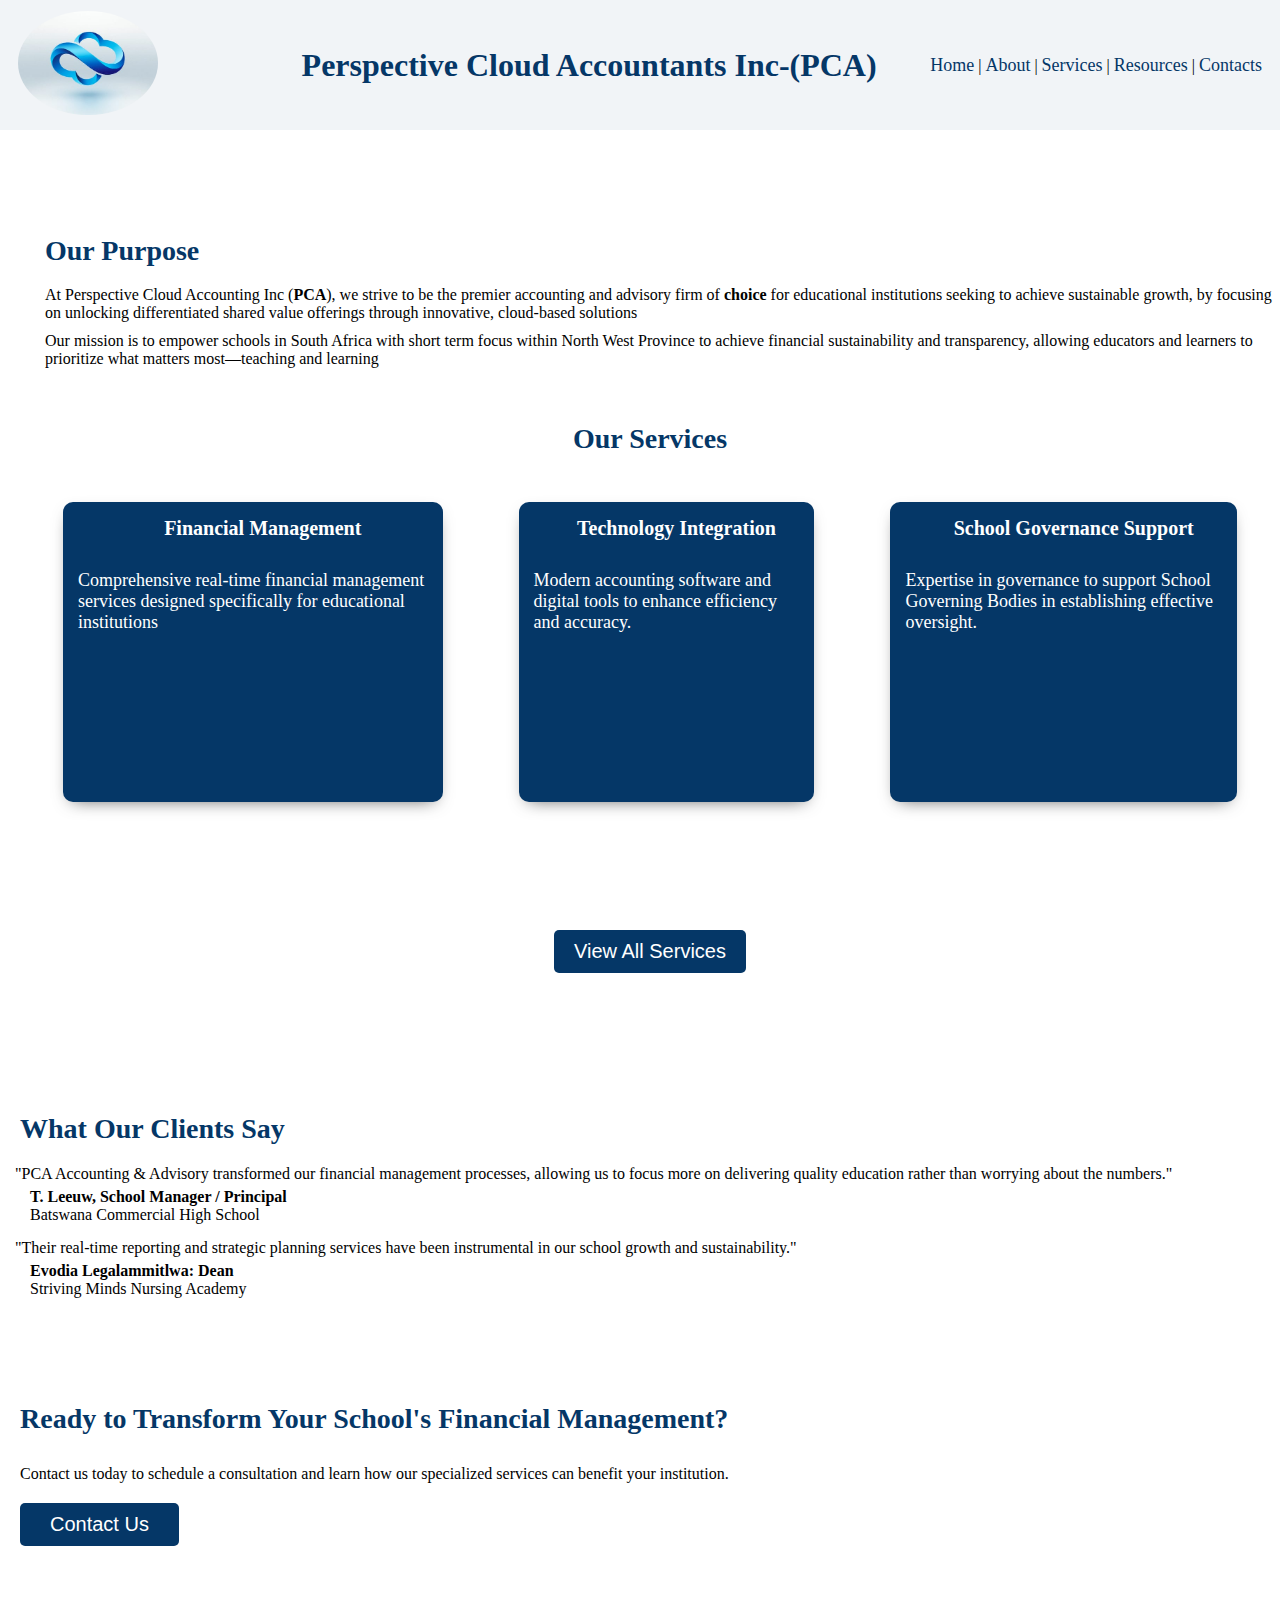
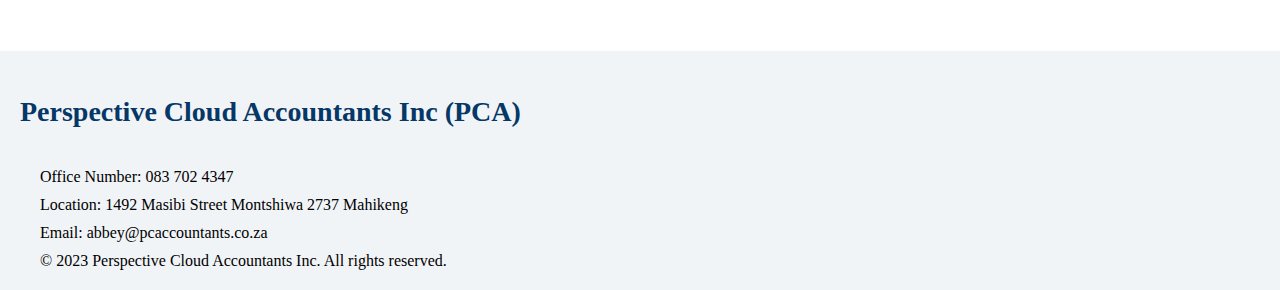
<file: index.html>
<!DOCTYPE html>
<html lang="en">
<head>
    <meta charset="UTF-8">
    <meta name="viewport" content="width=device-width, initial-scale=1.0">
    <title>Perspective Cloud Accountants|Home</title>
    <meta name="description" content="Professional accounting services for educational institutions">
    <style>@import url('https://fonts.googleapis.com/css2?family=Noto+Serif:ital,wght@0,100..900;1,100..900&display=swap');</style>
    <link rel="shortcut icon" href="./images/PCA favicon.jpg" type="image/x-icon">
    <link rel ="stylesheet" href="./style.css">
</head>
<body>
    <!-- Header of the website with navigation-->
    <header>
        <div class="nav-bar">
            <div class="logo">
                <img src="./images/PCA favicon.jpg" alt="PCA-image-Logo">     
            </div>
            <div class="company-name">
                <h1><Strong>Perspective Cloud Accountants Inc-(PCA)</Strong></h1>
            </div>
            <div class="navigation">
                <a href="./index.html">Home</a> |
                <a href="./about.html">About</a> |
                <a href="./services.html">Services</a> |
                <a href="./resources.html">Resources</a> |
                <a href="./contacts.html">Contacts</a> 
            </div>  
        </div>
    </header>
    <!-- Main body section of the website -->
    <main>
        <div class="purpose-statement">
            <h2>Our Purpose</h2>
            <p>At Perspective Cloud Accounting Inc (<strong>PCA</strong>), we strive to be the premier accounting and advisory firm of <strong>choice</strong> for educational institutions seeking to achieve sustainable growth, by focusing on unlocking differentiated shared value offerings through innovative, cloud-based solutions</p>
            <p>Our mission is to empower schools in South Africa with short term focus within North West Province to achieve financial sustainability and transparency, allowing educators and learners to prioritize what matters most—teaching and learning</p>
        </div>
        <!-- Service overview section -->
        <div class="service-overview">
            <h2>Our Services</h2>
            <div class="services-offered">
                <div class="option1">
                    <h3>Financial Management</h3>
                    <p>Comprehensive real-time financial management services designed specifically for educational institutions</p>
                </div>
                <div class="option2">
                    <h3>Technology Integration</h3>
                    <p>Modern accounting software and digital tools to enhance efficiency and accuracy.</p>
                </div>
                <div class="option3">
                    <h3>School Governance Support</h3>
                    <p>Expertise in governance to support School Governing Bodies in establishing effective oversight.</p>
                </div>
            </div>
            <div class="service-link">
                <a href="./services.html">
                    <button>View All Services</button>
                </a>
            </div>   
        </div>
        <!-- Testimonials section -->
        <div class="testimonials">
                <h2>What Our Clients Say</h2>
            <div class="clients-feedback">
                <div>
                    <p2>"PCA Accounting & Advisory transformed our financial management processes, allowing us to focus more on delivering quality education rather than worrying about the numbers."</p2>
                    <p><strong>T. Leeuw, School Manager / Principal</strong><br>Batswana Commercial High School</p></p>
                </div>
                <div>
                    <p2>"Their real-time reporting and strategic planning services have been instrumental in our school growth and sustainability."</p2>
                    <p><strong>Evodia Legalammitlwa: Dean</strong><br>Striving Minds Nursing Academy</p>
                </div>
            </div>
        </div>
        <!-- call to action section of the website -->
         <div class="action-section">
            <h2>Ready to Transform Your School's Financial Management?</h2>
            <p>Contact us today to schedule a consultation and learn how our specialized services can benefit your institution.</p>
            <a href="./contacts.html">
                <button>Contact Us</button>
            </a>
        </div>
    </main>
    <!-- Footer of the website -->
    <footer>
        <div class="footer">
            <h1>Perspective Cloud Accountants Inc (PCA)</h1>
            <p>Office Number: 083 702 4347 </p>
            <p>Location: 1492 Masibi Street Montshiwa 2737 Mahikeng </p>
            <p>Email: abbey@pcaccountants.co.za</p>
            <p>&copy; 2023 Perspective Cloud Accountants Inc. All rights reserved.</p>
        </div>
    </footer>
</body>
</html>
</file>
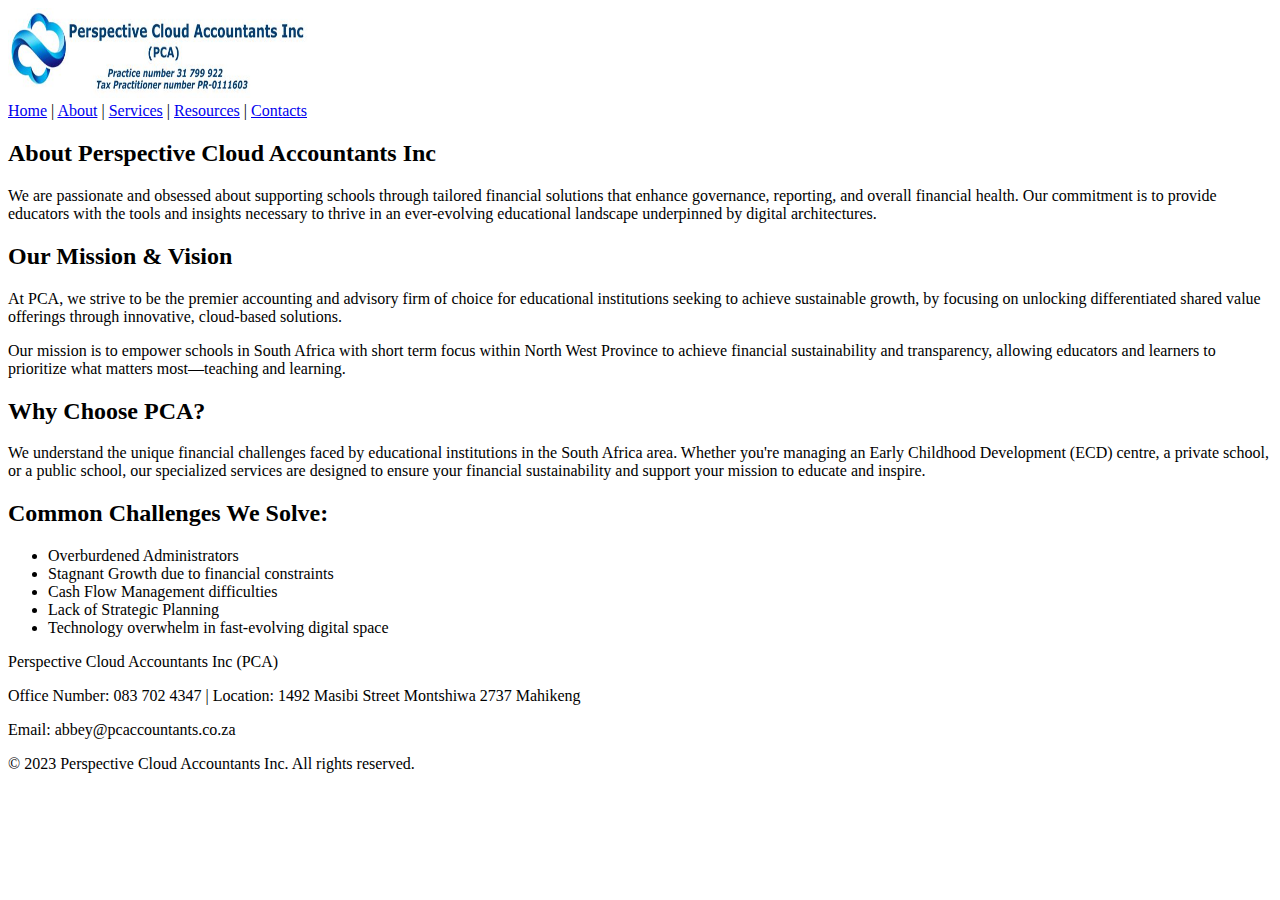
<file: about.html>
<!DOCTYPE html>
<html lang="en">
<head>
    <meta charset="UTF-8">
    <meta name="viewport" content="width=device-width, initial-scale=1.0">
    <title>PCA | About</title>
    <meta name="description" content="Learn about PCA and our mission to support educational institutions">
    <link rel="shortcut icon" href="./assets/PCA favicon.jpg" type="image/x-icon">
</head>
<body>
    <!-- Header of the About-section part of the with navigation-->
    <header>
        <div>
        <nav>
            <div>
                <img src="./assets/PCA banner image.jpg" width="300" height="90" alt="PCA-image-Logo">     
            </div>
            <div>
                <a href="./index.html">Home</a> |
                <a href="./about.html">About</a> |
                <a href="./services.html">Services</a> |
                <a href="./resources.html">Resources</a> |
                <a href="./contacts.html">Contacts</a> 
            </div>  
        </nav>
        </div>
    </header>
     <!-- Main body of the about-section of the website -->
    <main>
        <div>
            <h2>About Perspective Cloud Accountants Inc</h2>
            <p>We are passionate and obsessed about supporting schools through tailored financial solutions that enhance governance, reporting, and overall financial health. Our commitment is to provide educators with the tools and insights necessary to thrive in an ever-evolving educational landscape underpinned by digital architectures.</p>
        </div>
        <div>
            <h2>Our Mission & Vision</h2>
            <p>At PCA, we strive to be the premier accounting and advisory firm of choice for educational institutions seeking to achieve sustainable growth, by focusing on unlocking differentiated shared value offerings through innovative, cloud-based solutions.</p>
            <p>Our mission is to empower schools in South Africa with short term focus within North West Province to achieve financial sustainability and transparency, allowing educators and learners to prioritize what matters most—teaching and learning.</p>
        </div>
        <div>
            <h2>Why Choose PCA?</h2>
            <p>We understand the unique financial challenges faced by educational institutions in the South Africa area. Whether you're managing an Early Childhood Development (ECD) centre, a private school, or a public school, our specialized services are designed to ensure your financial sustainability and support your mission to educate and inspire.</p>
        </div>
        <div>
            <h2>Common Challenges We Solve:</h2>
            <ul>
                <li>Overburdened Administrators</li>
                <li>Stagnant Growth due to financial constraints</li>
                <li>Cash Flow Management difficulties</li>
                <li>Lack of Strategic Planning</li>
                <li>Technology overwhelm in fast-evolving digital space</li>
            </ul>
        </div>
    </main>
    <!-- Footer of the about-section of the website -->
    <footer>
        <div>
            <p>Perspective Cloud Accountants Inc (PCA)</p>
            <p>Office Number: 083 702 4347 | Location: 1492 Masibi Street Montshiwa 2737 Mahikeng</p>
            <p>Email: abbey@pcaccountants.co.za</p>
            <p>&copy; 2023 Perspective Cloud Accountants Inc. All rights reserved.</p>
        </div>
    </footer>
</body>
</html>
</file>
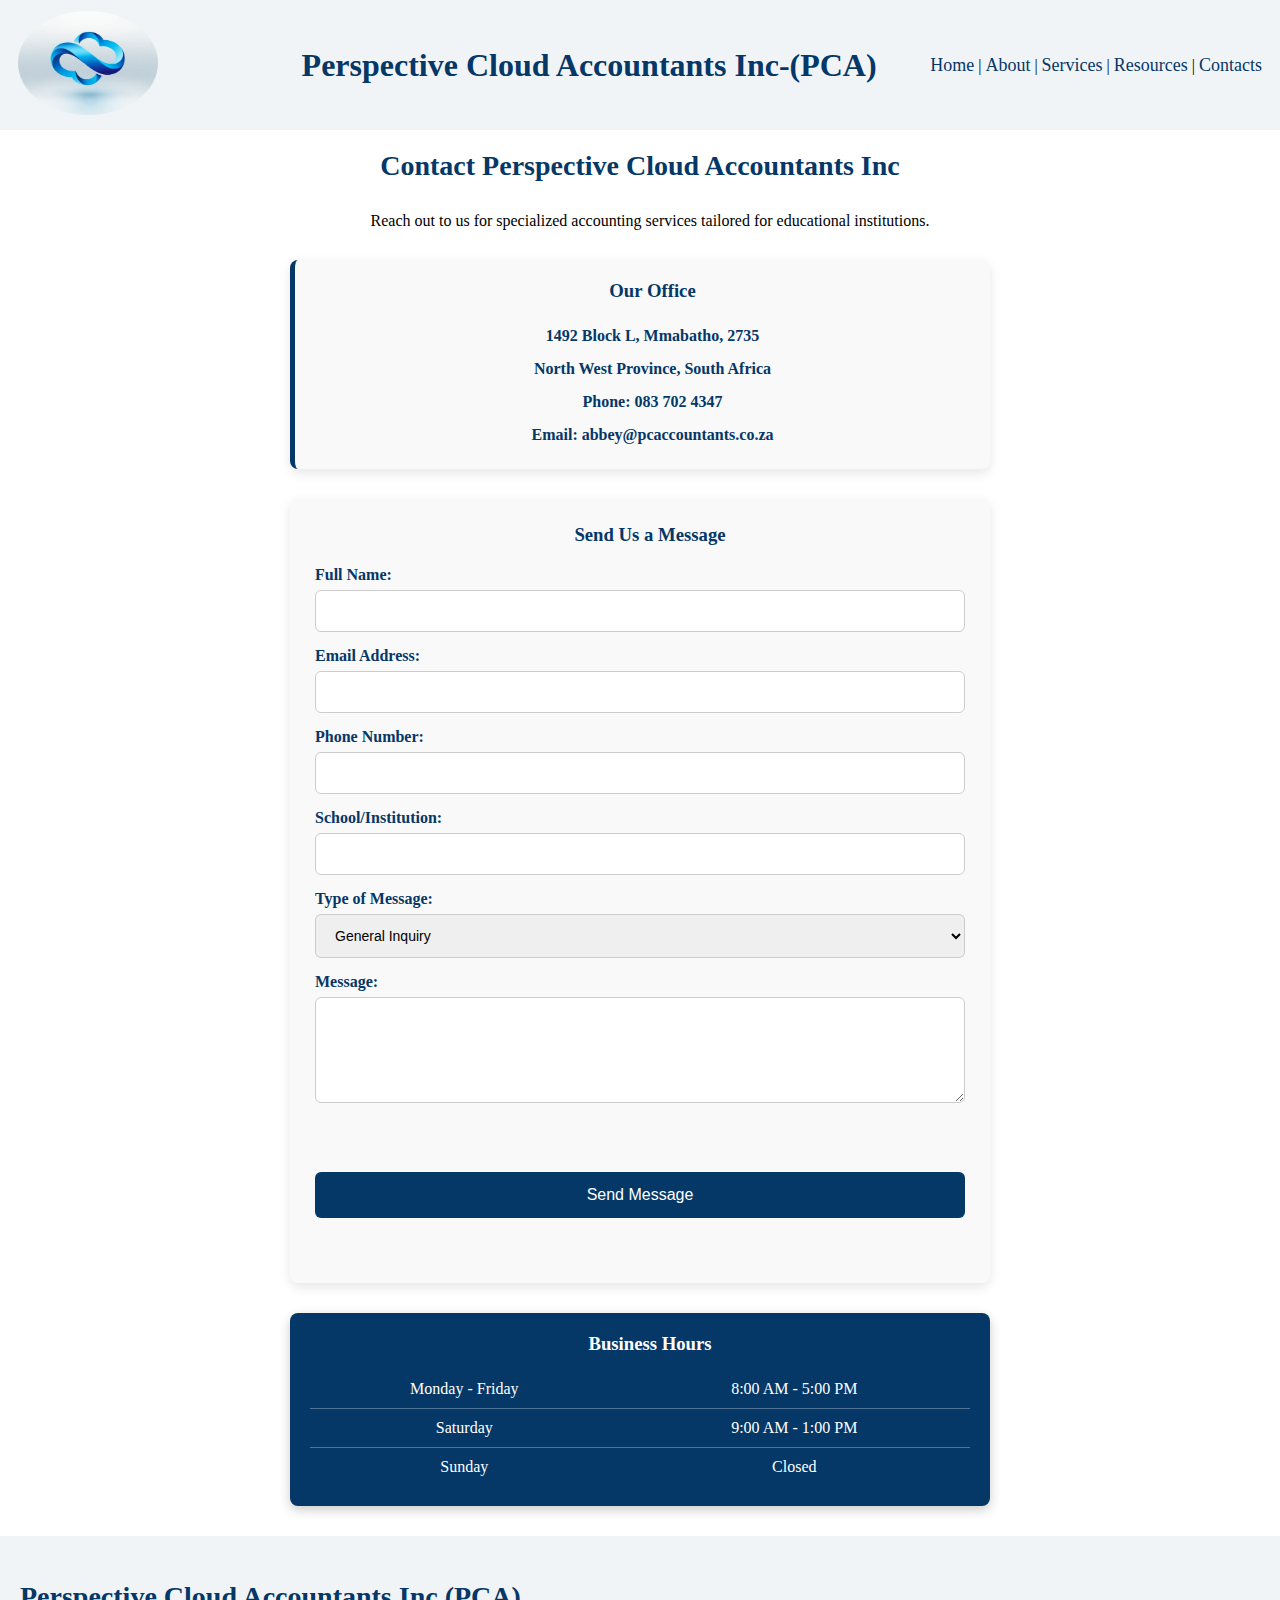
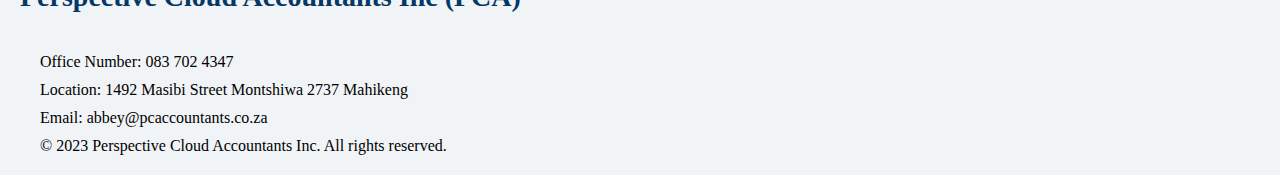
<file: contacts.html>
<!DOCTYPE html>
<html lang="en">
<head>
    <meta charset="UTF-8">
    <meta name="viewport" content="width=device-width, initial-scale=1.0">
    <title>PCA | Contacts</title>
    <meta name="description" content="Professional accounting services for educational institutions">
    <style>@import url('https://fonts.googleapis.com/css2?family=Noto+Serif:ital,wght@0,100..900;1,100..900&display=swap');</style>
    <link rel="shortcut icon" href="./assets/PCA favicon.jpg" type="image/x-icon">
    <link rel ="stylesheet" href="./style.css">
</head>
<body>
    <!-- Header of the Contacts-section part of the website with navigation-->
    <header>
        <div class="nav-bar">
            <div class="logo">
                <img src="./assets/PCA favicon.jpg" alt="PCA-image-Logo">     
            </div>
            <div class="company-name">
                <h1><Strong>Perspective Cloud Accountants Inc-(PCA)</Strong></h1>
            </div>
            <div class="navigation">
                <a href="./index.html">Home</a> |
                <a href="./about.html">About</a> |
                <a href="./services.html">Services</a> |
                <a href="./resources.html">Resources</a> |
                <a href="./contacts.html">Contacts</a> 
            </div>  
        </div>
    </header>
    <!-- Main body for Contact-section of the website -->
    <main>
        <div class="contacts-section">
        <div class="contacts-intro">
            <h2>Contact Perspective Cloud Accountants Inc</h2>
            <p>Reach out to us for specialized accounting services tailored for educational institutions.</p>
        </div>

        <div class="address">
            <h3>Our Office</h3>
            <p>1492 Block L, Mmabatho, 2735</p>
            <p>North West Province, South Africa</p>
            <p>Phone: <a href="tel:+27837024347">083 702 4347</a></p>
            <p>Email: <a href="mailto:abbey@pcaccountants.co.za">abbey@pcaccountants.co.za</a></p>
        </div>

        <div class="contact-form">
            <h3>Send Us a Message</h3>
            <form method="post">
                <div>
                    <label for="name">Full Name:</label>
                    <input type="text" id="name" name="name" required>
                </div>

                <div>
                    <label for="email">Email Address:</label>
                    <input type="email" id="email" name="email" required>
                </div>

                <div>
                    <label for="phone">Phone Number:</label>
                    <input type="tel" id="phone" name="phone">
                </div>

                <div>
                    <label for="school">School/Institution:</label>
                    <input type="text" id="school" name="school">
                </div>

                <div class="message-section">
                    <label for="message-type">Type of Message:</label>
                    <select id="message-type" name="message-type">
                        <option value="general">General Inquiry</option>
                        <option value="consultation">Request Consultation</option>
                        <option value="service">Service Information</option>
                        <option value="workshop">Workshop Registration</option>
                        <option value="other">Other</option>
                    </select>
                </div>

                <div>
                    <label for="message">Message:</label>
                    <textarea id="message" name="message" rows="5" required></textarea>
                </div>

                <div>
                    <button type="submit">Send Message</button>
                </div>
            </form>
        </div>

        <div class="trading-hours">
            <h3>Business Hours</h3>
            <table>
                <tr>
                    <td>Monday - Friday</td>
                    <td>8:00 AM - 5:00 PM</td>
                </tr>
                <tr>
                    <td>Saturday</td>
                    <td>9:00 AM - 1:00 PM</td>
                </tr>
                <tr>
                    <td>Sunday</td>
                    <td>Closed</td>
                </tr>
            </table>
        </div>
    </div>
    </main>
    <!-- Footer of the about-section of the website -->
    <footer>
        <div class="footer">
            <h1>Perspective Cloud Accountants Inc (PCA)</h1>
            <p>Office Number: 083 702 4347 </p>
            <p>Location: 1492 Masibi Street Montshiwa 2737 Mahikeng </p>
            <p>Email: abbey@pcaccountants.co.za</p>
            <p>&copy; 2023 Perspective Cloud Accountants Inc. All rights reserved.</p>
        </div>
    </footer>
</body>
</html>
</file>
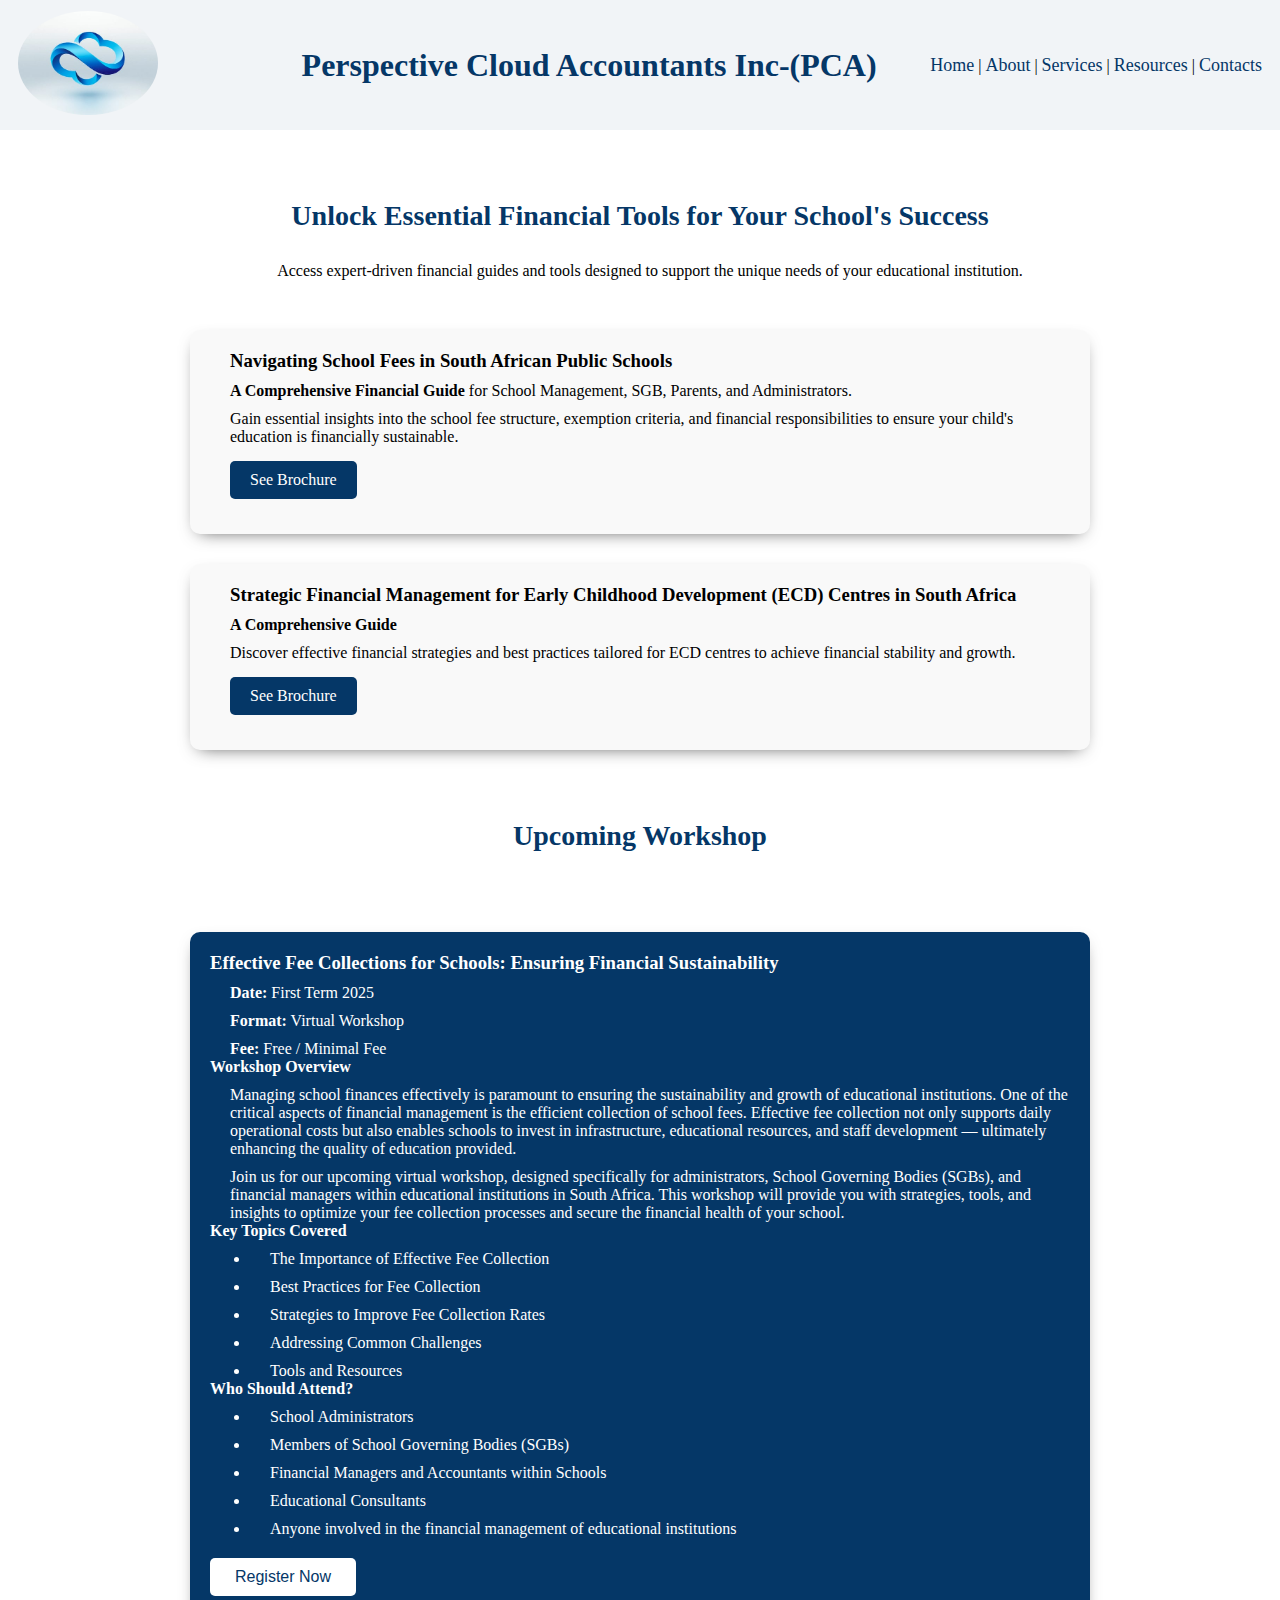
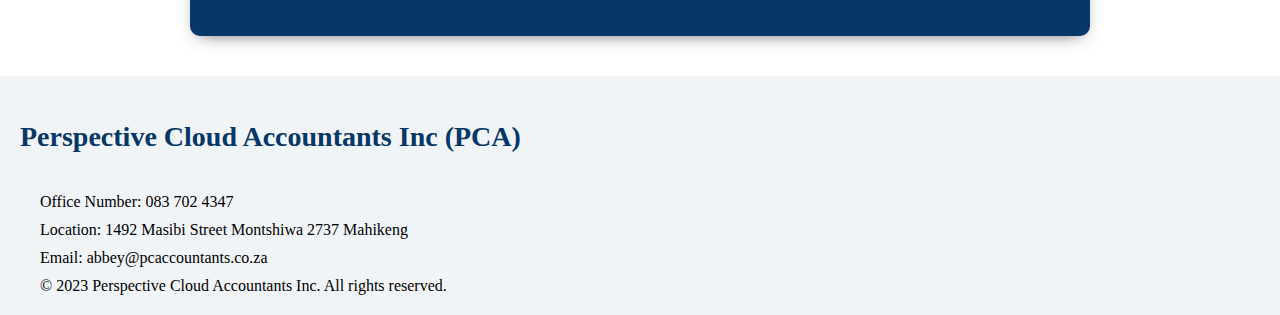
<file: resources.html>
<!DOCTYPE html>
<html lang="en">
<head>
    <meta charset="UTF-8">
    <meta name="viewport" content="width=device-width, initial-scale=1.0">
    <title>PCA | Resources</title>
    <meta name="description" content="Professional accounting services for educational institutions">
    <style>@import url('https://fonts.googleapis.com/css2?family=Noto+Serif:ital,wght@0,100..900;1,100..900&display=swap');</style>
    <link rel="shortcut icon" href="./assets/PCA favicon.jpg" type="image/x-icon">
    <link rel ="stylesheet" href="./style.css">
</head>
<body>
    <!-- Header of the Resources-section part of the website with navigation-->
    <header>
        <div class="nav-bar">
            <div class="logo">
                <img src="./assets/PCA favicon.jpg" alt="PCA-image-Logo">     
            </div>
            <div class="company-name">
                <h1><Strong>Perspective Cloud Accountants Inc-(PCA)</Strong></h1>
            </div>
            <div class="navigation">
                <a href="./index.html">Home</a> |
                <a href="./about.html">About</a> |
                <a href="./services.html">Services</a> |
                <a href="./resources.html">Resources</a> |
                <a href="./contacts.html">Contacts</a> 
            </div>  
        </div>
    </header>
    <!-- Main body of the Resources-section of the website -->
    <main>
        <div class="resource-section">
            <h2>Unlock Essential Financial Tools for Your School's Success</h2>
            <p>Access expert-driven financial guides and tools designed to support the unique needs of your educational institution.</p>
        </div>

        <div class="resource-card">
            <h3>Navigating School Fees in South African Public Schools</h3>
            <p><strong>A Comprehensive Financial Guide</strong> for School Management, SGB, Parents, and Administrators.</p>
            <p>Gain essential insights into the school fee structure, exemption criteria, and financial responsibilities to ensure your child's education is financially sustainable.</p>
            <a href="school-fees-brochure.pdf" class="button">See Brochure</a>
        </div>

        <div class="resource-card">
            <h3>Strategic Financial Management for Early Childhood Development (ECD) Centres in South Africa</h3>
            <p><strong>A Comprehensive Guide</strong></p>
            <p>Discover effective financial strategies and best practices tailored for ECD centres to achieve financial stability and growth.</p>
            <a href="ecd-financial-guide.pdf" class="button">See Brochure</a>
        </div>

        <div class="resource-section">
            <h2>Upcoming Workshop</h2>
        </div>

        <div class="workshop">
            <h3>Effective Fee Collections for Schools: Ensuring Financial Sustainability</h3>
            <p><strong>Date:</strong> First Term 2025</p>
            <p><strong>Format:</strong> Virtual Workshop</p>
            <p><strong>Fee:</strong> Free / Minimal Fee</p>

            <h4>Workshop Overview</h4>
            <p>Managing school finances effectively is paramount to ensuring the sustainability and growth of educational institutions. One of the critical aspects of financial management is the efficient collection of school fees. Effective fee collection not only supports daily operational costs but also enables schools to invest in infrastructure, educational resources, and staff development — ultimately enhancing the quality of education provided.</p>

            <p>Join us for our upcoming virtual workshop, designed specifically for administrators, School Governing Bodies (SGBs), and financial managers within educational institutions in South Africa. This workshop will provide you with strategies, tools, and insights to optimize your fee collection processes and secure the financial health of your school.</p>

            <h4>Key Topics Covered</h4>
            <ul>
                <li>The Importance of Effective Fee Collection</li>
                <li>Best Practices for Fee Collection</li>
                <li>Strategies to Improve Fee Collection Rates</li>
                <li>Addressing Common Challenges</li>
                <li>Tools and Resources</li>
            </ul> 

            <h4>Who Should Attend?</h4>
            <ul>
                <li>School Administrators</li>
                <li>Members of School Governing Bodies (SGBs)</li>
                <li>Financial Managers and Accountants within Schools</li>
                <li>Educational Consultants</li>
                <li>Anyone involved in the financial management of educational institutions</li>
            </ul> 

            <a href="./contacts.html">
                <button>Register Now</button>
            </a>
        </div>
    </main>
    <!-- Footer of the website -->
    <footer>
        <div class="footer">
            <h1>Perspective Cloud Accountants Inc (PCA)</h1>
            <p>Office Number: 083 702 4347 </p>
            <p>Location: 1492 Masibi Street Montshiwa 2737 Mahikeng </p>
            <p>Email: abbey@pcaccountants.co.za</p>
            <p>&copy; 2023 Perspective Cloud Accountants Inc. All rights reserved.</p>
        </div>
    </footer>
</body>
</html>
</file>
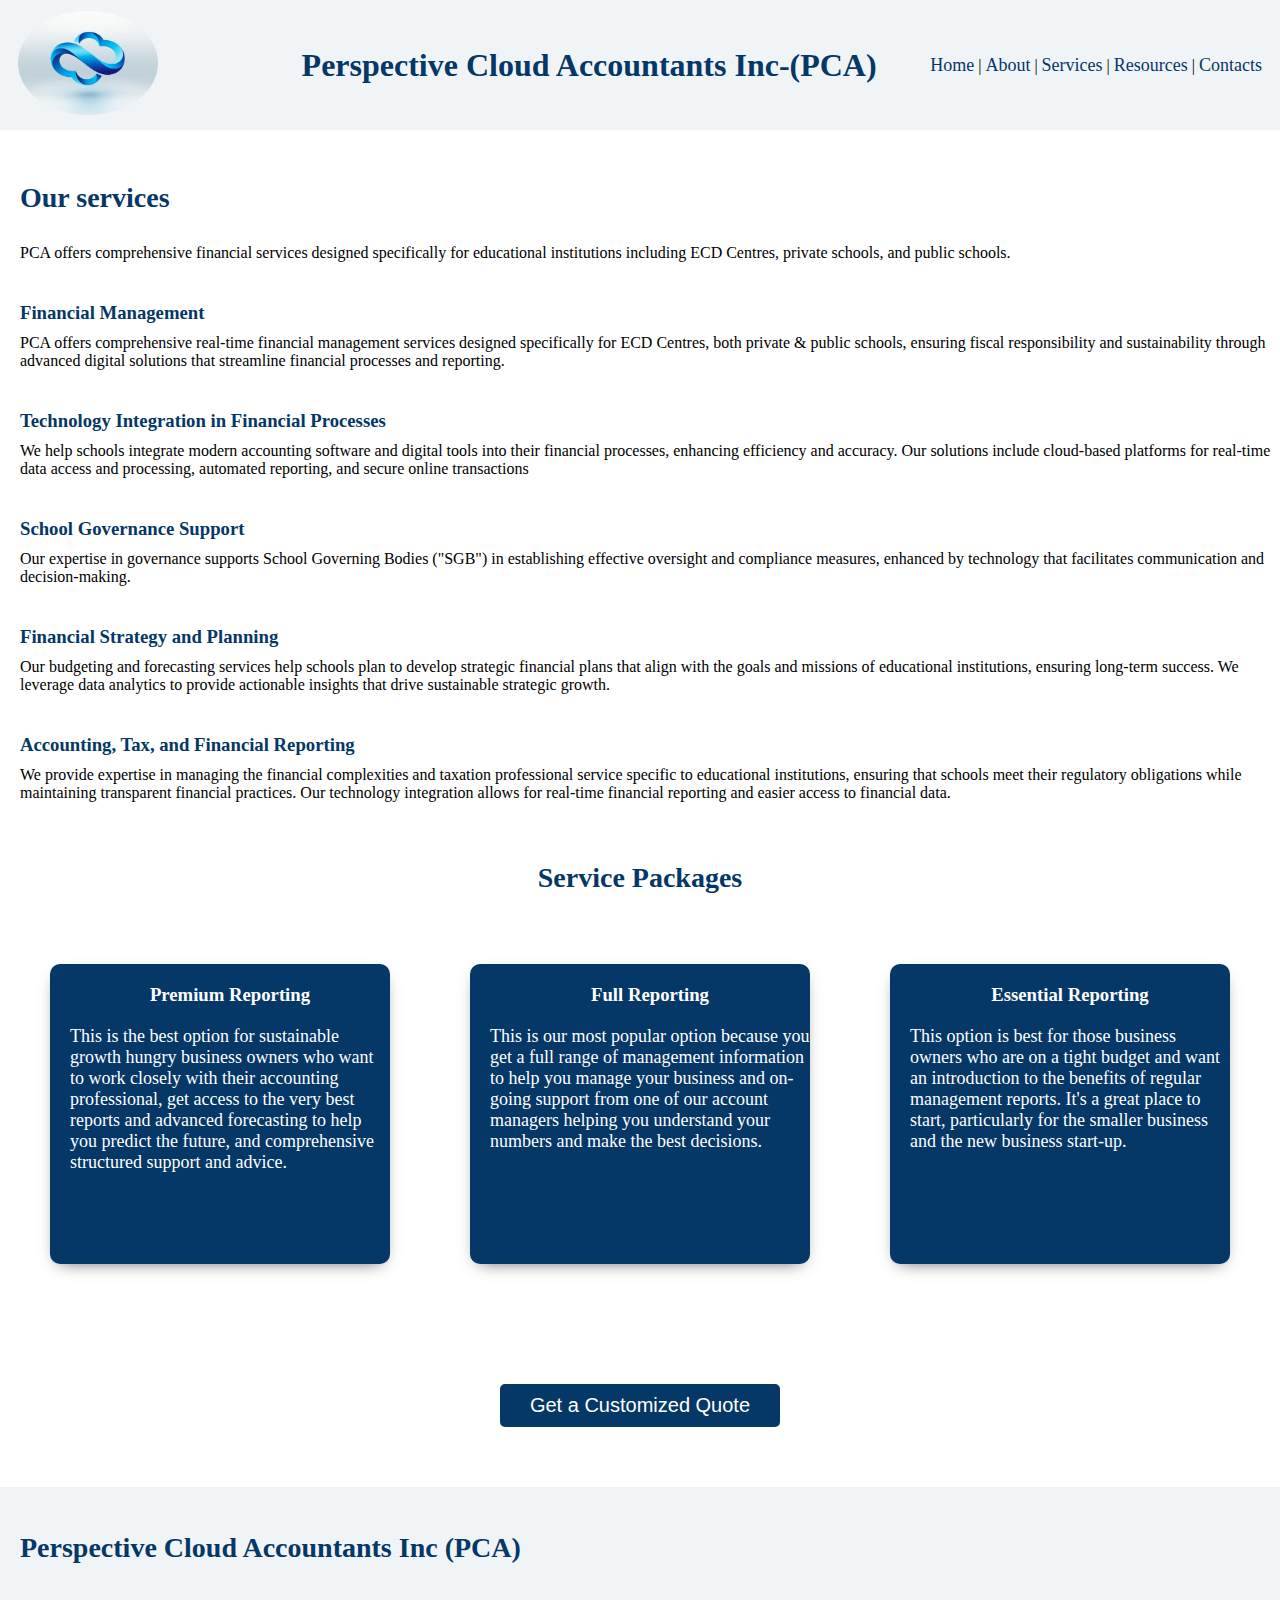
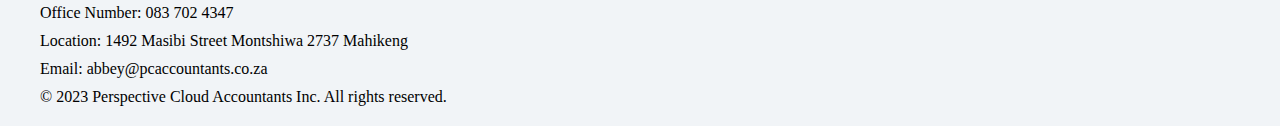
<file: services.html>
<!DOCTYPE html>
<html lang="en">
<head>
    <meta charset="UTF-8">
    <meta name="viewport" content="width=device-width, initial-scale=1.0">
    <title>PCA | Services</title>
    <meta name="description" content="Professional accounting services for educational institutions">
    <style>@import url('https://fonts.googleapis.com/css2?family=Noto+Serif:ital,wght@0,100..900;1,100..900&display=swap');</style>
    <link rel="shortcut icon" href="./images/PCA favicon.jpg" type="image/x-icon">
    <link rel ="stylesheet" href="./style.css">
</head>
<body>
    <!-- Header of the Services-section part of the website with navigation-->
    <header>
        <div class="nav-bar">
            <div class="logo">
               <img src="./images/PCA favicon.jpg" alt="PCA-image-Logo">     
            </div>
            <div class="company-name">
                <h1><Strong>Perspective Cloud Accountants Inc-(PCA)</Strong></h1>
            </div>
            <div class="navigation">
                <a href="./index.html">Home</a> |
                <a href="./about.html">About</a> |
                <a href="./services.html">Services</a> |
                <a href="./resources.html">Resources</a> |
                <a href="./contacts.html">Contacts</a> 
            </div>  
        </div>
    </header>
    <!-- Main body Servives-section part of the website -->
    <main>
        <div class="services">
            <h2>Our services</h2>
            <p>PCA offers comprehensive financial services designed specifically for educational institutions including ECD Centres, private schools, and public schools.</p>
        <div>
            <h3>Financial Management</h3>
            <p>PCA offers comprehensive real-time financial management services designed specifically for ECD Centres, both private & public schools, ensuring fiscal responsibility and sustainability through advanced digital solutions that streamline financial processes and reporting.</p>
        </div>
        <div>
            <h3>Technology Integration in Financial Processes</h3>
            <p>We help schools integrate modern accounting software and digital tools into their financial processes, enhancing efficiency and accuracy. Our solutions include cloud-based platforms for real-time data access and processing, automated reporting, and secure online transactions</p>
        </div>
        <div>
            <h3>School Governance Support</h3>
            <p>Our expertise in governance supports School Governing Bodies ("SGB") in establishing effective oversight and compliance measures, enhanced by technology that facilitates communication and decision-making.</p>
        </div>
        <div>
            <h3>Financial Strategy and Planning</h3>
            <p>Our budgeting and forecasting services help schools plan to develop strategic financial plans that align with the goals and missions of educational institutions, ensuring long-term success. We leverage data analytics to provide actionable insights that drive sustainable strategic growth.</p>
        </div>
        <div>
            <h3>Accounting, Tax, and Financial Reporting</h3>
            <p>We provide expertise in managing the financial complexities and taxation professional service specific to educational institutions, ensuring that schools meet their regulatory obligations while maintaining transparent financial practices. Our technology integration allows for real-time financial reporting and easier access to financial data.</p>
        </div>
        </div>
        <div class="pca-packages">
            <h2>Service Packages</h2>
        <div class="pca-reports">
        <div class="report1">
            <h3>Premium Reporting</h3>
            <p>This is the best option for sustainable growth hungry business owners who want to work closely with their accounting professional, get access to the very best reports and advanced forecasting to help you predict the future, and comprehensive structured support and advice.</p>
        </div>
        <div class="report2">
            <h3>Full Reporting</h3>
            <p>This is our most popular option because you get a full range of management information to help you manage your business and on-going support from one of our account managers helping you understand your numbers and make the best decisions.</p>
        </div>
        <div class="report3">
            <h3>Essential Reporting</h3>
            <p>This option is best for those business owners who are on a tight budget and want an introduction to the benefits of regular management reports. It's a great place to start, particularly for the smaller business and the new business start-up.</p>
        </div>
        </div>
        <div class="quote-button">
            <a href="./contacts.html">
                <button>Get a Customized Quote</button>
            </a>
        </div>
    </main>
    <!-- Footer of the Services-section part of the website -->
    <footer>
        <div class="footer">
            <h1>Perspective Cloud Accountants Inc (PCA)</h1>
            <p>Office Number: 083 702 4347 </p>
            <p>Location: 1492 Masibi Street Montshiwa 2737 Mahikeng </p>
            <p>Email: abbey@pcaccountants.co.za</p>
            <p>&copy; 2023 Perspective Cloud Accountants Inc. All rights reserved.</p>
        </div>
    </footer>
</body>
</html>
</file>
<file: style.css>
* {
    margin: 0;
    padding: 0;
    box-sizing: border-box;
}

.noto-serif {
    font-family: "Noto Serif", serif;
    font-optical-sizing: auto;
    font-weight: weight;
    font-style: normal;
    font-variation-settings: "width" 100;
}

/* CSS HOME-PAGE SECTION */

.nav-bar {
    display: flex;
    justify-content: space-between;
    width: 100%;
    height: 130px;
    padding: 18px;
    align-items: center;
    background-color: rgb(241, 244, 247);
}

.logo {
    width: 230px;
}

.company-name h1 {
    color: #053767;
}

.logo img {
    width: 140px;
    border-radius: 50%;
}

.navigation a {
    text-decoration: none;
    color: #053767;
    font-size: large;
    font-weight: 500;
    width: 370px;
}

.purpose-statement {
    width: 100%;
    height: 168px;
    padding: 35px 5px 5px 25px;
    margin: 50px 0 50px 0;
}

.purpose-statement h2 {
    color: #053767;
    font-size: 28px;
    padding-bottom: 9px;
}

.service-overview {
    width: 100%;
    padding: 5px 5px 5px 25px;
}

.service-overview h2 {
    display: flex;
    justify-content: center;
    color: #053767;
    font-size: 28px;
    padding-bottom: 9px;
}

.services-offered {
    display: flex;
    padding: 0;
    width: 100%;
    justify-content: space-between;
    align-items: center;
}

.services-offered h3 {
    display: flex;
    color: white;
    font-size: 20px;
    padding: 15px;
    align-items: center;
    justify-content: center;
}

.services-offered .option1,
.services-offered .option2,
.services-offered .option3 {
    height: 300px;
    margin: 38px;
    border-radius: 10px;
    overflow: hidden;
    box-shadow: 0px 6px 18px -9px rgba(0, 0, 0, 0.75);
    transition: transform 100ms ease-in;
    cursor: pointer;
    color: white;
    background-color: #053767;
}

.option1 p,
.option2 p,
.option3 p {
    display: flex;
    justify-content: center;
    font-size: large;
    padding: 15px;
}

.option1:hover,
.option2:hover,
.option3:hover {
    transform: scale(1.07);
}

.service-link {
    display: flex;
    justify-content: center;
    align-items: center;
    margin-top: 40px;
}

.service-link button {
    color: white;
    font-size: 20px;
    padding-bottom: 9px;
    border: none;
    text-decoration: none;
    padding: 10px 20px;
    border-radius: 5px;
    background-color: #053767;
}

.service-link button:hover {
    transform: scale(1.07);
}

.testimonials {
    width: 100%;
    padding: 25px 0;
}

.testimonials h2 {
    color: #053767;
    font-size: 28px;
    padding-bottom: 9px;
    width: 100%;
    padding: 20px;
    margin-top: 50px;
}

.clients-feedback p {
    padding: 5px 5px 5px 30px;
}

.clients-feedback p2 {
    padding-left: 15px;
}

.action-section {
    width: 100%;
    padding: 25px 0 65px 0;
    margin-top: 30px;
}

.action-section h2 {
    color: #053767;
    font-size: 28px;
    padding-bottom: 9px;
    width: 100%;
    padding: 20px;
}

.action-section p {
    padding-left: 20px;
    padding-top: 10px;
}

.action-section a {
    text-decoration: none;
    margin: 20px;
}

.action-section button {
    color: white;
    font-size: 20px;
    padding-bottom: 9px;
    border: none;
    text-decoration: none;
    margin-top: 20px;
    padding: 10px 30px;
    border-radius: 5px;
    background-color: #053767;
}

.action-section button:hover {
    transform: scale(1.07);
}

.footer h1 {
    color: #053767;
    font-size: 28px;
    margin-bottom: 30px;
    width: 100%;
}

.footer {
    width: 100%;
    height: 100%;
    padding: 45px 10px 20px 20px;
    background-color: rgb(241, 244, 247);
}

/* CSS ABOUT-PAGE SECTION */

.about {
    height: 700px;
}

h2 {
    color: #053767;
    font-size: 28px;
    padding-bottom: 9px;
    padding: 20px;
}

h3 {
    margin-left: 20px;
}

p,
li {
    padding: 10px 0 0 20px;
}

/* REPORTS & SERVICES SECTIONS */

.solutions-offered {
    margin-bottom: 40px;
}

.services p {
    margin-bottom: 40px;
}

.services h3 {
    color: #053767;
}

button {
    color: white;
    font-size: 20px;
    padding-bottom: 9px;
    border: none;
    text-decoration: none;
    margin-top: 50px;
    margin-bottom: 40px;
    padding: 10px 30px;
    border-radius: 5px;
    background-color: #053767;
}

.pca-packages h2 {
    display: flex;
    align-items: center;
    justify-content: center;
}

.quote-button a {
    display: flex;
    align-items: center;
    justify-content: center;
    text-decoration: none;
    margin: 20px;
}

.pca-reports {
    display: flex;
    justify-content: space-between;
    align-items: center;
    padding: 10px;
    width: 100%;
}

.pca-packages h3 {
    display: flex;
    justify-content: center;
    align-items: center;
    margin-top: 20px;
    margin-bottom: 10px;
}

.services {
    margin-top: 40px;
}

.services h2 {
    padding-top: 12px;
}

/* Individual Report Cards */
.report1,
.report2,
.report3 {
    height: 300px;
    width: 800px;
    border-radius: 10px;
    margin: 40px;
    overflow: hidden;
    box-shadow: 0px 6px 18px -9px rgba(0, 0, 0, 0.75);
    transition: transform 100ms ease-in;
    cursor: pointer;
    color: white;
    background-color: #053767;
}

.report1 p,
.report2 p,
.report3 p {
    color: white;
    display: flex;
    font-size: large;
}

.report1:hover,
.report2:hover,
.report3:hover {
    transform: scale(1.07);
}

/* RESOURCES-PAGE */

.resource-section {
    margin: 30px auto;
    padding: 20px;
    max-width: 900px;
    text-align: center;
}

.resource-card {
    margin: 30px auto;
    padding: 20px;
    max-width: 900px;
    border-radius: 10px;
    box-shadow: 0px 6px 18px -9px rgba(0, 0, 0, 0.75);
    background-color: #f9f9f9;
    transition: transform 0.2s ease-in-out;
}

.resource-card:hover {
    transform: scale(1.03);
}

a.button {
    display: inline-block;
    background-color: #053767;
    color: white;
    padding: 10px 20px;
    border-radius: 5px;
    text-decoration: none;
    margin: 15px 20px;
    transition: background 0.3s ease-in-out;
}

a.button:hover {
    background-color: #0250a3;
}

/* WORKSHOP SECTION */

.workshop {
    margin: 40px auto;
    padding: 20px;
    max-width: 900px;
    background-color: #053767;
    color: white;
    border-radius: 10px;
    box-shadow: 0px 6px 18px -9px rgba(0, 0, 0, 0.75);
}

.workshop h3,
.workshop h4 {
    color: white;
    margin-left: 0;
}

.workshop ul {
    padding-left: 40px;
}

.workshop button {
    background-color: white;
    color: #053767;
    border: none;
    padding: 10px 25px;
    font-size: 16px;
    border-radius: 5px;
    cursor: pointer;
    margin: 20px 0;
    transition: background 0.3s ease-in-out;
}

/* CONTACTS PAGE */

.contact-form {
    max-width: 700px;
    margin: 30px auto;
    background-color: #f9f9f9;
    padding: 25px;
    border-radius: 8px;
    box-shadow: 0px 4px 12px rgba(0, 0, 0, 0.1);
}

.contacts-intro h2{
   display: flex;
   justify-content: center;
   align-items: center; 
}

.contacts-intro p {
    display: flex;
    justify-content: center;
    align-items: center;
}

.contact-form h3 {
    color: #053767;
    text-align: center;
    margin-bottom: 20px;
}

.contact-form label {
    display: block;
    font-weight: bold;
    margin-bottom: 6px;
    color: #053767;
}

.contact-form input,
.contact-form select,
.contact-form textarea {
    width: 100%;
    padding: 12px 15px;
    margin-bottom: 15px;
    border-radius: 6px;
    border: 1px solid #ccc;
    font-size: 14px;
    transition: border 0.3s ease, box-shadow 0.3s ease;
}

.contact-form input:focus,
.contact-form select:focus,
.contact-form textarea:focus {
    border-color: #053767;
    box-shadow: 0 0 6px rgba(5, 55, 103, 0.3);
    outline: none;
}

.contact-form button {
    background-color: #053767;
    color: white;
    border: none;
    padding: 14px;
    width: 100%;
    font-size: 16px;
    border-radius: 6px;
    cursor: pointer;
    transition: background 0.3s ease-in-out;
}

.contact-form button:hover {
    background-color: #0250a3;
}

.address {
    max-width: 700px;
    margin: 30px auto;
    background-color: #f9f9f9;
    padding: 20px;
    border-left: 5px solid #053767;
    border-radius: 8px;
    box-shadow: 0px 4px 12px rgba(0, 0, 0, 0.1);
}

.address h3 {
    color: #053767;
    margin-bottom: 15px;
    text-align: center;
}

.address p,
.address a {
    margin: 5px 0;
    color: #053767;
    text-decoration: none;
    font-weight: bold;
    text-align: center;
}

.address a:hover {
    text-decoration: underline;
}

.trading-hours {
    max-width: 700px;
    margin: 30px auto;
    background-color: #053767;
    color: white;
    padding: 20px;
    border-radius: 8px;
    box-shadow: 0px 4px 12px rgba(0, 0, 0, 0.2);
}

.trading-hours h3 {
    text-align: center;
    margin-bottom: 15px;
}

.trading-hours table {
    width: 100%;
    border-collapse: collapse;
    text-align: center;
    font-size: 16px;
}

.trading-hours td {
    padding: 10px;
    border-bottom: 1px solid rgba(255, 255, 255, 0.3);
}

.trading-hours tr:last-child td {
    border-bottom: none;
}

/* MEDIA QUERIES */
/* MOBILE (max 767px) */
@media (max-width: 767px) {

    .company-name {
        display: none;
    }

    .nav-bar {
        display: flex;
        align-items: center;
        height: auto;
        padding: 10px;
    }

    .navigation {
        display: flex;
        align-items: center;
        gap: 8px;
        margin-top: 10px;
        width: 100%;
    }

    .navigation a {
        font-size: 14px;
        padding: 8px 0;
        width: 100%;
        text-align: center;
    }

    /* Logo smaller */
    .logo {
        width: 100px;
    }
    .logo img {
        width: 70px;
    }

    /* Headings smaller */
    h1 {
        font-size: 22px;
    }
    h2 {
        font-size: 18px;
    }
    h3 {
        font-size: 16px;
    }
    h4 {
        font-size: 14px;
    }

    /* Paragraphs more space */
    p, li {
        font-size: 14px;
        line-height: 1.5;
        padding: 6px 12px;
    }

    /* Buttons smaller */
    button,
    .service-link button,
    .action-section button,
    .contact-form button,
    a.button {
        font-size: 14px;
        padding: 8px 16px;
        margin: 10px auto;
        display: block;
        width: auto;
    }

    .purpose-statement{
        height: 10%;
        margin: 0px;
    }

    .purpose-statement h2{
        padding-left: 10px;
    }

    .service-overview{
        margin-top: 40px;
    }

    .clients-feedback p2{
        display: flex;
        align-items: center;
        justify-content: center;
        width: 100%;
    }

    /* about page */

    .about{
        height: 100%;
    }

    .about p{
        margin-left: 10px;
    }
    .solutions-offered ul{
        margin-left: 10px;
        margin-bottom: 50px;
    }

    /* Services cards stack vertically + smaller */

    .services p{
        margin-left: 10px;
    }
    .services-offered {
        margin-top: 20px;
        flex-direction: column;
        align-items: center;
    }
    .services-offered .option1,
    .services-offered .option2,
    .services-offered .option3 {
        width: 95%;
        margin: 12px 0;
        height: auto;
    }
    .services-offered h3 {
        font-size: 16px;
    }
    .option1 p,
    .option2 p,
    .option3 p {
        font-size: 14px;
    }

    /* Reports smaller */
    .pca-reports {
        flex-direction: column;
        align-items: center;
    }
    .report1,
    .report2,
    .report3 {
        width: 95%;
        height: auto;
        margin: 15px 0;
    }
    .report1 p,
    .report2 p,
    .report3 p {
        font-size: 14px;
    }

    /* Resource + Workshop smaller */
    .resource-card,
    .workshop {
        width: 95%;
        margin: 15px auto;
        padding: 15px;
        font-size: 14px;
    }

    /* Contact form scaled */
    .contact-form {
        width: 95%;
        padding: 15px;
    }
    .contact-form h3 {
        font-size: 18px;
    }
    .contact-form input,
    .contact-form select,
    .contact-form textarea {
        font-size: 13px;
        padding: 8px;
    }
    .contact-form button {
        font-size: 14px;
        padding: 10px;
    }

    /* Address + trading hours smaller */
    .address,
    .trading-hours {
        width: 95%;
        padding: 15px;
        font-size: 14px;
    }

    /* Footer smaller */
    .footer {
        height: 100%;
        padding: 20px 10px;
    }
    .footer h1 {
        font-size: 18px;
        margin-bottom: 15px;
    }
}

/* TABLET (768px - 1023px) */
@media (min-width: 768px) and (max-width: 1023px) {

    .company-name {
        display: none;
    }

    .nav-bar {
        height: auto;
        padding: 12px;
    }

    .logo {
        width: 140px;
    }
    .logo img {
        width: 90px;
    }

    .navigation a {
        font-size: 15px;
    }

    h1 { font-size: 26px; }
    h2 { font-size: 22px; }
    h3 { font-size: 18px; }

    p, li {
        font-size: 15px;
        line-height: 1.6;
    }

    button {
        font-size: 15px;
        padding: 10px 20px;
    }

    .purpose-statement{
        height: 10%;
        margin: 0px;
    }

    .purpose-statement h2{
        padding-left: 10px;
    }

    .service-overview{
        margin-top: 40px;
    }

    .clients-feedback p2{
        display: flex;
        align-items: center;
        justify-content: center;
        width: 100%;
    }

    /* about page */

    .about{
        height: 100%;
    }

    .about p{
        margin-left: 10px;
    }
    .solutions-offered ul{
        margin-left: 10px;
        margin-bottom: 50px;
    }

    .services-offered {
        flex-wrap: wrap;
        justify-content: center;
    }
    .services-offered .option1,
    .services-offered .option2,
    .services-offered .option3 {
        flex: 1 1 calc(48% - 20px);
        margin: 12px;
        height: 250px;
    }

    .pca-reports {
        flex-wrap: wrap;
        justify-content: center;
    }
    .report1,
    .report2,
    .report3 {
        width: 90%;
        max-width: 500px;
        margin: 20px;
    }
}
</file>
